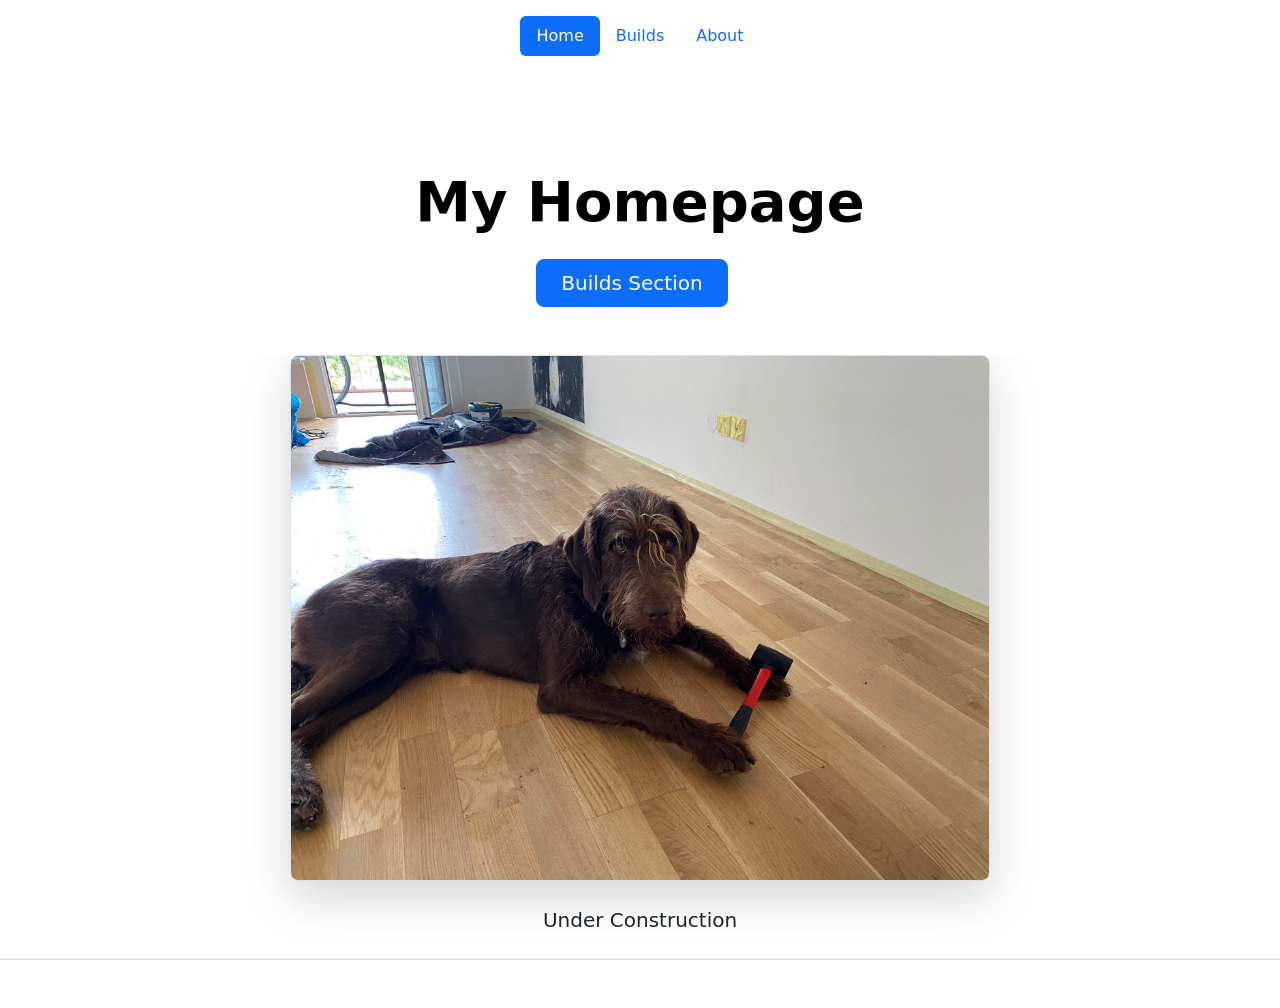
<file: index.html>
<!DOCTYPE html>
<html lang="en">
    <head>
        <meta charset="utf-8">
        <title>My homepage</title>
        <link href="https://cdn.jsdelivr.net/npm/bootstrap@5.3.8/dist/css/bootstrap.min.css" rel="stylesheet" integrity="sha384-sRIl4kxILFvY47J16cr9ZwB07vP4J8+LH7qKQnuqkuIAvNWLzeN8tE5YBujZqJLB" crossorigin="anonymous">
        <script src="https://cdn.jsdelivr.net/npm/bootstrap@5.3.8/dist/js/bootstrap.bundle.min.js" integrity="sha384-FKyoEForCGlyvwx9Hj09JcYn3nv7wiPVlz7YYwJrWVcXK/BmnVDxM+D2scQbITxI" crossorigin="anonymous"></script>
    </head>
    <body>
        <div class="container"> 
            <header class="d-flex justify-content-center py-3"> 
                <ul class="nav nav-pills"> 
                    <li class="nav-item">
                        <a href="#" class="nav-link active" aria-current="page">Home</a>
                    </li> 
                    <li class="nav-item">
                        <a href="./Builds.html" class="nav-link">Builds</a>
                    </li>  
                    <li class="nav-item">
                        <a href="./About.html" class="nav-link">About</a>
                    </li> 
                </ul> 
            </header> 
        </div>
        <div class="px-4 pt-5 my-5 text-center border-bottom"> 
            <h1 class="display-4 fw-bold text-body-emphasis">My Homepage</h1> 
            <div class="col-lg-6 mx-auto"> 
                <p class="lead mb-4"></p> 
                <div class="d-grid gap-2 d-sm-flex justify-content-sm-center mb-5"> 
                    <button type="button" class="btn btn-primary btn-lg px-4 me-sm-3" onclick="location.href='./Builds.html'">Builds Section</button> 
                </div> 
            </div> 
            <div class="overflow-hidden"> 
                <div class="container px-5"> 
                    <img src="./images/GoobertronAtWork.png" class="img-fluid border rounded-3 shadow-lg mb-4" alt="Example image" width="700" height="500" loading="lazy"> 
                </div> 
                <p class="lead mb-4">Under Construction </p>
            </div> 
        </div>

    </body>
</html>
</file>
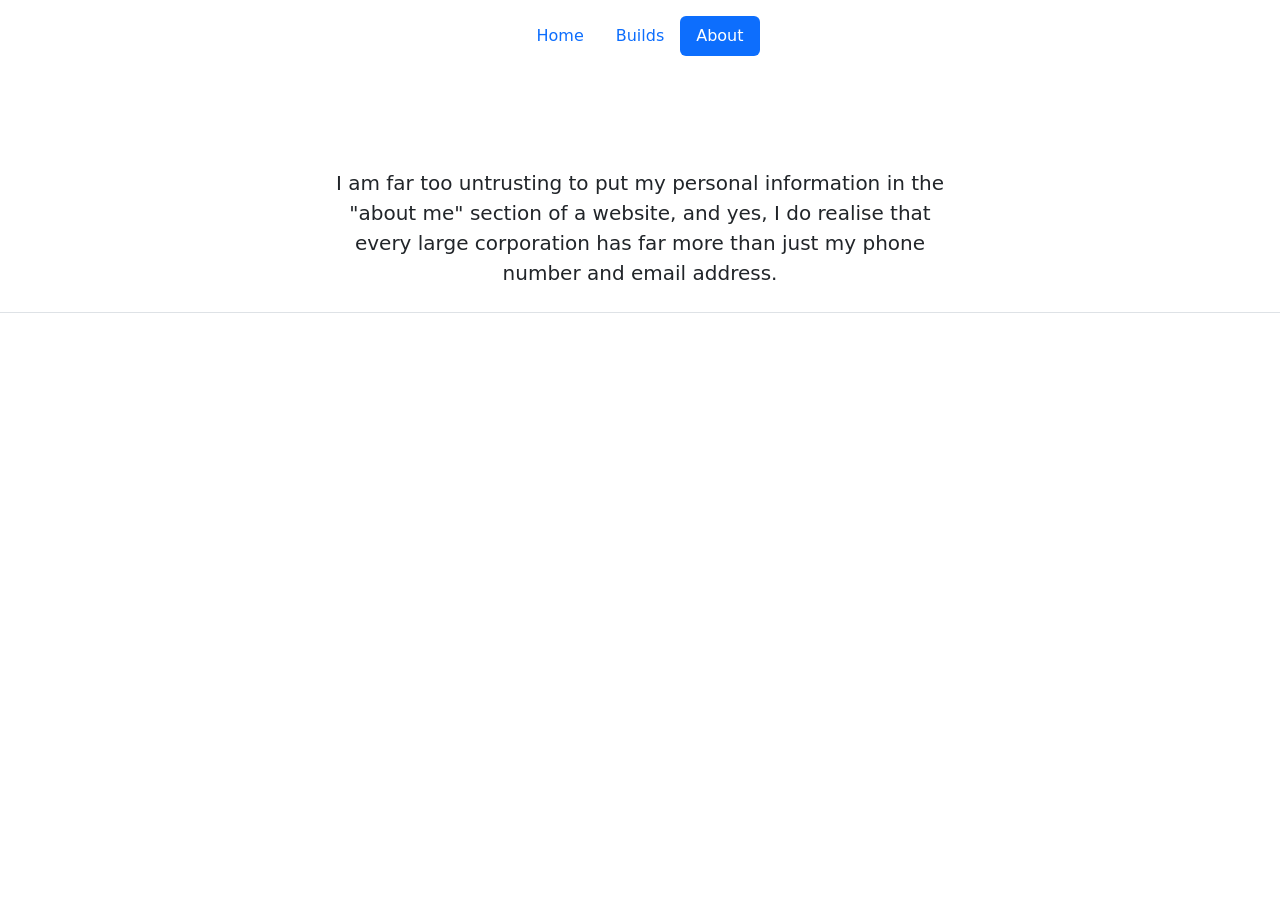
<file: About.html>
<!DOCTYPE html>
<html lang="en">
    <head>
        <meta charset="utf-8">
        <title>My homepage</title>
        <link href="https://cdn.jsdelivr.net/npm/bootstrap@5.3.8/dist/css/bootstrap.min.css" rel="stylesheet" integrity="sha384-sRIl4kxILFvY47J16cr9ZwB07vP4J8+LH7qKQnuqkuIAvNWLzeN8tE5YBujZqJLB" crossorigin="anonymous">
        <script src="https://cdn.jsdelivr.net/npm/bootstrap@5.3.8/dist/js/bootstrap.bundle.min.js" integrity="sha384-FKyoEForCGlyvwx9Hj09JcYn3nv7wiPVlz7YYwJrWVcXK/BmnVDxM+D2scQbITxI" crossorigin="anonymous"></script>
    </head>
    <body>
        <div class="container"> 
            <header class="d-flex justify-content-center py-3"> 
                <ul class="nav nav-pills"> 
                    <li class="nav-item">
                        <a href="./index.html" class="nav-link">Home</a>
                    </li> 
                    <li class="nav-item">
                        <a href="./Builds.html" class="nav-link">Builds</a>
                    </li>  
                    <li class="nav-item">
                        <a href="#" class="nav-link active" aria-current="page">About</a>
                    </li> 
                </ul> 
            </header> 
        </div>
        <div class="px-4 pt-5 my-5 text-center border-bottom">
        <div class="col-lg-6 mx-auto"> 
                <p class="lead mb-4">I am far too untrusting to put my personal information in the "about me" section of a website, and yes, I do realise that every large corporation has far more than just my phone number and email address.</p> 
            </div>
        </div>
    </body>
</html>
</file>
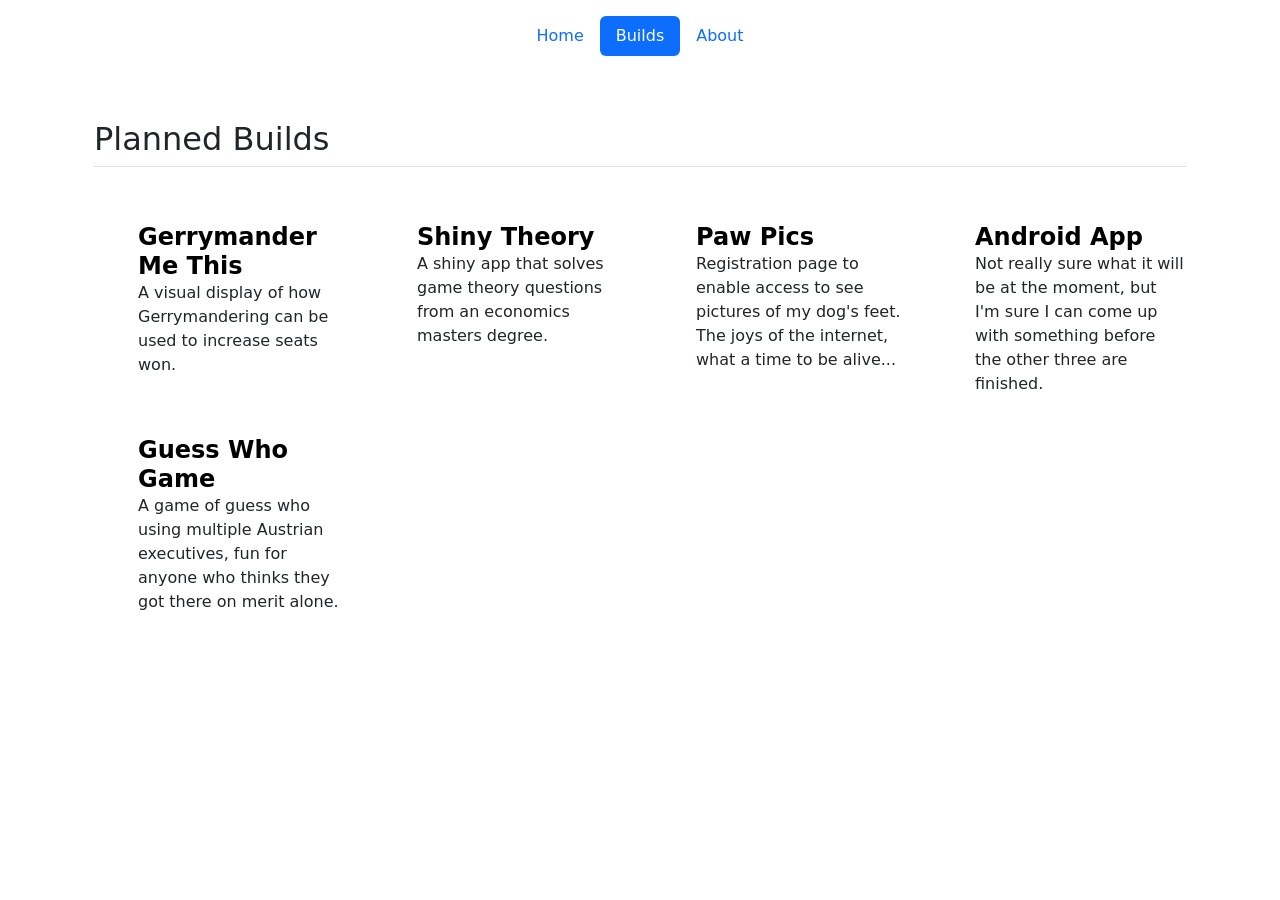
<file: Builds.html>
<!DOCTYPE html>
<html lang="en">

<head>
    <meta charset="utf-8">
    <title>My homepage</title>
    <link href="https://cdn.jsdelivr.net/npm/bootstrap@5.3.8/dist/css/bootstrap.min.css" rel="stylesheet"
        integrity="sha384-sRIl4kxILFvY47J16cr9ZwB07vP4J8+LH7qKQnuqkuIAvNWLzeN8tE5YBujZqJLB" crossorigin="anonymous">
    <script src="https://cdn.jsdelivr.net/npm/bootstrap@5.3.8/dist/js/bootstrap.bundle.min.js"
        integrity="sha384-FKyoEForCGlyvwx9Hj09JcYn3nv7wiPVlz7YYwJrWVcXK/BmnVDxM+D2scQbITxI"
        crossorigin="anonymous"></script>
</head>

<body>
    <div class="container">
        <header class="d-flex justify-content-center py-3">
            <ul class="nav nav-pills">
                <li class="nav-item">
                    <a href="./index.html" class="nav-link">Home</a>
                </li>
                <li class="nav-item">
                    <a href="./Builds.html" class="nav-link active" aria-current="page">Builds</a>
                </li>
                <li class="nav-item">
                    <a href="./About.html" class="nav-link">About</a>
                </li>
            </ul>
        </header>
    </div>

    <div class="container px-4 py-5" id="icon-grid">
        <h2 class="pb-2 border-bottom">Planned Builds</h2>
        <div class="row row-cols-1 row-cols-sm-2 row-cols-md-3 row-cols-lg-4 g-4 py-5">
            <div class="col d-flex align-items-start">
                <svg class="bi text-body-secondary flex-shrink-0 me-3" width="1.75em" height="1.75em"
                    aria-hidden="true">
                    <use xlink:href="#bootstrap"></use>
                </svg>
                <div>
                    <h3 class="fw-bold mb-0 fs-4 text-body-emphasis">Gerrymander Me This</h3>
                    <p>A visual display of how Gerrymandering can be used to increase seats won.</p>
                </div>
            </div>
            <div class="col d-flex align-items-start">
                <svg class="bi text-body-secondary flex-shrink-0 me-3" width="1.75em" height="1.75em"
                    aria-hidden="true">
                    <use xlink:href="#cpu-fill"></use>
                </svg>
                <div>
                    <h3 class="fw-bold mb-0 fs-4 text-body-emphasis">Shiny Theory</h3>
                    <p>A shiny app that solves game theory questions from an economics masters degree.</p>
                </div>
            </div>
            <div class="col d-flex align-items-start">
                <svg class="bi text-body-secondary flex-shrink-0 me-3" width="1.75em" height="1.75em"
                    aria-hidden="true">
                    <use xlink:href="#calendar3"></use>
                </svg>
                <div>
                    <h3 class="fw-bold mb-0 fs-4 text-body-emphasis">Paw Pics</h3>
                    <p>Registration page to enable access to see pictures of my dog's feet. The joys of the internet, what a time to be alive...</p>
                </div>
            </div>
            <div class="col d-flex align-items-start">
                <svg class="bi text-body-secondary flex-shrink-0 me-3" width="1.75em" height="1.75em"
                    aria-hidden="true">
                    <use xlink:href="#cpu-fill"></use>
                </svg>
                <div>
                    <h3 class="fw-bold mb-0 fs-4 text-body-emphasis">Android App</h3>
                    <p>Not really sure what it will be at the moment, but I'm sure I can come up with something before the other three are finished.</p>
                </div>
            </div>
            <div class="col d-flex align-items-start">
                <svg class="bi text-body-secondary flex-shrink-0 me-3" width="1.75em" height="1.75em"
                    aria-hidden="true">
                    <use xlink:href="#cpu-fill"></use>
                </svg>
                <div>
                    <h3 class="fw-bold mb-0 fs-4 text-body-emphasis" onclick="location.href='./guessWho.html'">Guess Who Game</h3>
                    <p>A game of guess who using multiple Austrian executives, fun for anyone who thinks they got there on merit alone.</p>
                </div>
            </div>
        </div>
    </div>
</body>

</html>
</file>
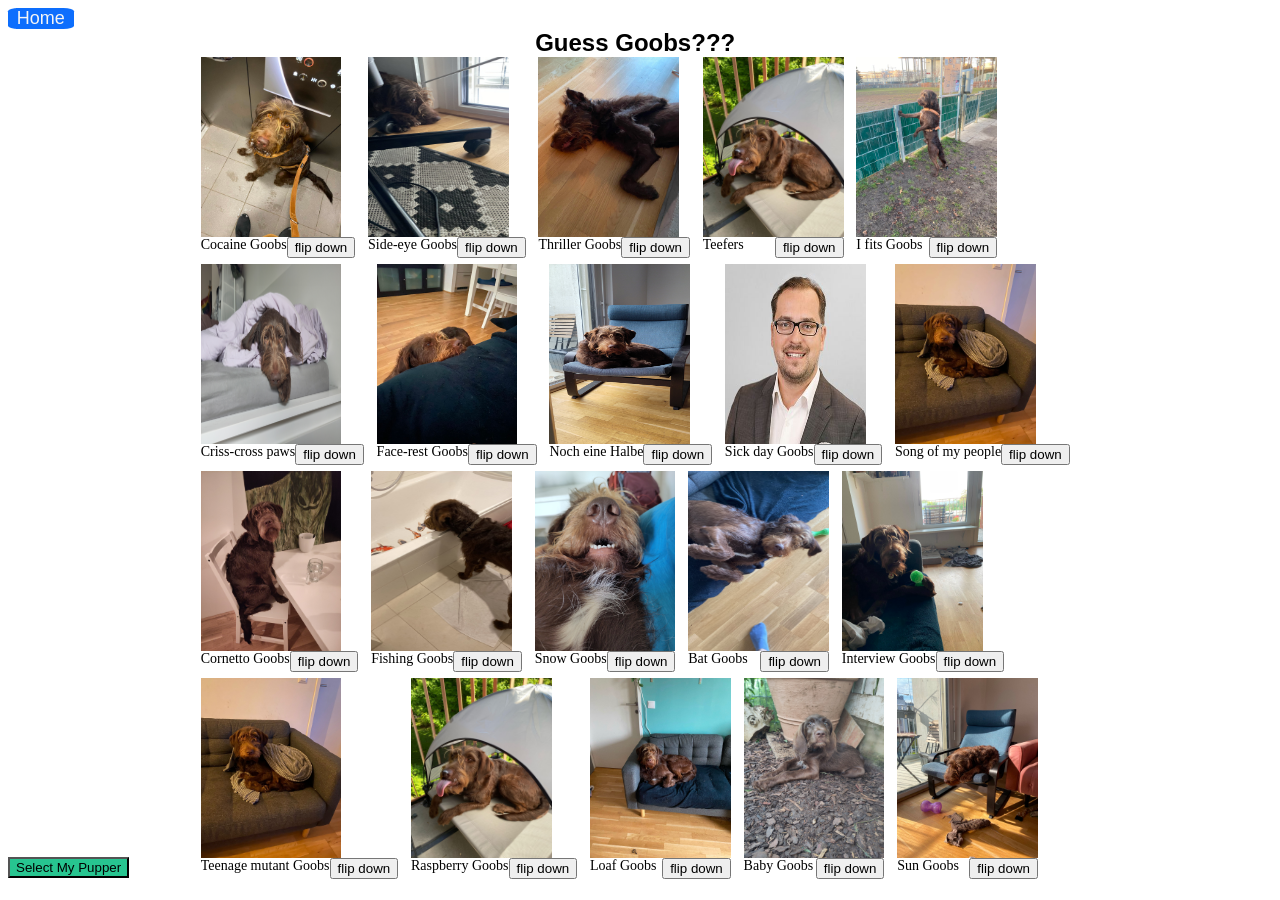
<file: guessWho.html>
<html lang="en">

<head>
    <meta charset="UTF-8">
    <meta name="viewport" content="width=device-width, initial-scale=1.0">
    <title>Guess Goobs</title>
    <link rel="stylesheet" href="guessWho.css">
</head>

<body>
    <button type="button" class="Home" onclick="location.href='./index.html'">Home</button>
    <div class="container">
        <div class="title">
            <h2>Guess Goobs</h2>
            <!-- <h4 class="undertitle">(Austrian Executives Edition)</h4> -->
            <h2>???</h2>
        </div>
        <div class="fourth row">
            <div id="Andrej-Pogacnik">
                <img class="pic" src="./resources/Andrej-Pogacnik.png" alt="">
                <div class="name_but">
                    <p>Cocaine Goobs</p>
                    <button class="Andrej-Pogacnik">flip down</button>
                </div>
            </div>
            <div id="Angelo-Zigon">
                <img class="pic" src="./resources/Angelo-Zigon.png" alt="">
                <div class="name_but">
                    <p>Side-eye Goobs</p>
                    <button class="Angelo-Zigon">flip down</button>
                </div>
            </div>
            <div id="Georg-Pintar">
                <img class="pic" src="./resources/Georg-Pintar.png" alt="">
                <div class="name_but">
                    <p>Thriller Goobs</p>
                    <button class="Georg-Pintar">flip down</button>
                </div>
            </div>
            <div id="Gerfried-Falb">
                <img class="pic" src="./resources/Gerfried-Falb.png" alt="">
                <div class="name_but">
                    <p>Teefers</p>
                    <button class="Gerfried-Falb">flip down</button>
                </div>
            </div>
            <div id="Gerold-Lenz">
                <img class="pic" src="./resources/Gerold-Lenz.png" alt="">
                <div class="name_but">
                    <p>I fits Goobs</p>
                    <button class="Gerold-Lenz">flip down</button>
                </div>
            </div>
        </div>
        <div class="third row">
            <div id="Hartwig-Schindler">
                <img class="pic" src="./resources/Hartwig-Schindler.png" alt="">
                <div class="name_but">
                    <p>Criss-cross paws</p>
                    <button class="Hartwig-Schindler">flip down</button>
                </div>
            </div>
            <div id="Helmut-Zehentner">
                <img class="pic" src="./resources/Helmut-Zehentner.png" alt="">
                <div class="name_but">
                    <p>Face-rest Goobs</p>
                    <button class="Helmut-Zehentner">flip down</button>
                </div>
            </div>
            <div id="Karl-Grossauer">
                <img class="pic" src="./resources/Karl-Grossauer.png" alt="">
                <div class="name_but">
                    <p>Noch eine Halbe</p>
                    <button class="Karl-Grossauer">flip down</button>
                </div>
            </div>
            <div id="Konrad-Gornik">
                <img class="pic" src="./resources/Konrad-Gornik.png" alt="">
                <div class="name_but">
                    <p>Sick day Goobs</p>
                    <button class="Konrad-Gornik">flip down</button>
                </div>
            </div>
            <div id="Lucas-Artner">
                <img class="pic" src="./resources/Lucas-Artner.png" alt="">
                <div class="name_but">
                    <p>Song of my people</p>
                    <button class="Lucas-Artner">flip down</button>
                </div>
            </div>
        </div>
        <div class="second row">
            <div id="Marko-Pavlinjek">
                <img class="pic" src="./resources/Marko-Pavlinjek.png" alt="">
                <div class="name_but">
                    <p>Cornetto Goobs</p>
                    <button class="Marko-Pavlinjek">flip down</button>
                </div>
            </div>
            <div id="Marko-Zibert">
                <img class="pic" src="./resources/Marko-Zibert.png" alt="">
                <div class="name_but">
                    <p>Fishing Goobs</p>
                    <button class="Marko-Zibert">flip down</button>
                </div>
            </div>
            <div id="Markus-Querner">
                <img class="pic" src="./resources/Markus-Querner.png" alt="">
                <div class="name_but">
                    <p>Snow Goobs</p>
                    <button class="Markus-Querner">flip down</button>
                </div>
            </div>
            <div id="Martin-Muellegger">
                <img class="pic" src="./resources/Martin-Muellegger.png" alt="">
                <div class="name_but">
                    <p>Bat Goobs</p>
                    <button class="Martin-Muellegger">flip down</button>
                </div>
            </div>
            <div id="Martin-Sipser">
                <img class="pic" src="./resources/Martin-Sipser.png" alt="">
                <div class="name_but">
                    <p>Interview Goobs</p>
                    <button class="Martin-Sipser">flip down</button>
                </div>
            </div>
        </div>
        <div class="first row">
            <div id="Michael-Loibl">
                <img class="pic" src="./resources/Michael-Loibl.png" alt="">
                <div class="name_but">
                    <p>Teenage mutant Goobs</p>
                    <button class="Michael-Loibl">flip down</button>
                </div>
            </div>
            <div id="Michael-Proprenter">
                <img class="pic" src="./resources/Michael-Proprenter.png" alt="">
                <div class="name_but">
                    <p>Raspberry Goobs</p>
                    <button class="Michael-Proprenter">flip down</button>
                </div>
            </div>
            <div id="Peter-Mayr">
                <img class="pic" src="./resources/Peter-Mayr.png" alt="">
                <div class="name_but">
                    <p>Loaf Goobs</p>
                    <button class="Peter-Mayr">flip down</button>
                </div>
            </div>
            <div id="Peter-Woetzinger">
                <img class="pic" src="./resources/Peter-Woetzinger.png" alt="">
                <div class="name_but">
                    <p>Baby Goobs</p>
                    <button class="Peter-Woetzinger">flip down</button>
                </div>
            </div>
            <div id="Wolfgang-Unterberger">
                <img class="pic" src="./resources/Wolfgang-Unterberger.png" alt="">
                <div class="name_but">
                    <p>Sun Goobs</p>
                    <button class="Wolfgang-Unterberger">flip down</button>
                </div>
            </div>
        </div>
    </div>

    <button id="player-sel">Select My Pupper</button>
    <p id="my-exec"></p>

    <script src="./guesswho.js"></script>
</body>

</html>
</file>
<file: guessWho.css>
h2 {

    text-align: center;
    font-family: Impact, Haettenschweiler, 'Arial Narrow Bold', sans-serif;
    margin-top: 0%;
    margin-bottom: 0%;
    padding: 0px;
}
.undertitle {
    text-align: center;
    font-family: cursive;
    font-weight: lighter;
    margin-top: 0;
    margin-bottom: 0%;
    padding: 0px;
    /* line-height: 0px; */
}
.title {
    display: flex;
    justify-content: center;
    margin-bottom: 0%;
}
p {
    align-self: flex-start;
    font-size: 14px;
    margin: 0;
    padding: 0 ;
}
.container {
    margin-top: 0%;
    display: grid;
    justify-content: center;
    height: 92vh;
    width: 98vw;
}
.row {
    margin: 0;
    height: 23vh;
    gap: 1vw;
    display: flex;
}
.pic {
    height: 20vh;
    width: 11vw;
    margin: 0;
}
.name_but {
    display: flex;
    justify-content: space-between;

}
.container > button {
    background-color: azure;
    border-top: none;
    /* float: right; */
    justify-self: right;
    /* align-self: flex-end; */
}

#player-sel {
    background-color: rgb(39, 197, 144);
    border: solid, black(40, 214, 241);
    color: black;
}

.flipped-down {
    text-decoration: line-through;
}

.home {
    border: none;
    border-radius: 16%;
    padding-top: 0;
    padding-bottom: 0;
    padding-left: .7%;
    padding-right: .7%;
    margin: 0;
    background-color: #0d6efd;
    color: whitesmoke;
    font-size: large;
}
</file>
